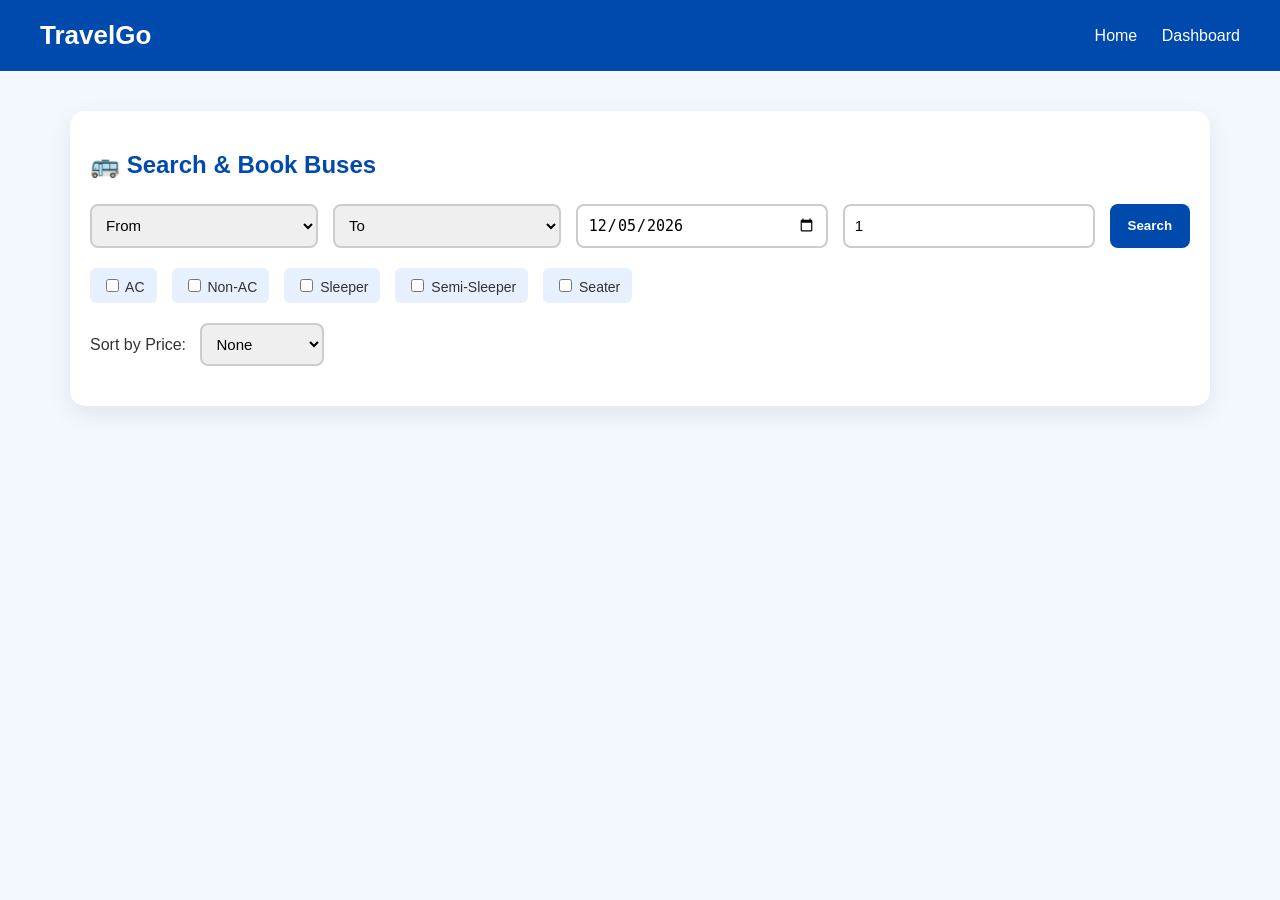
<file: templates/bus.html>
<!DOCTYPE html>
<html>
<head>
    <title>Search Buses - TravelGo</title>
    <style>
        /* Common CSS styles for header, container, form, buttons */
        body {
            margin: 0;
            padding: 0;
            font-family: 'Segoe UI', sans-serif;
            background: #f3f8ff;
            color: #333;
        }

        header {
            background-color: #004aad;
            color: white;
            padding: 20px 40px;
            display: flex;
            justify-content: space-between;
            align-items: center;
        }

        header h1 {
            font-size: 26px;
            margin: 0;
        }

        header nav a {
            color: white;
            text-decoration: none;
            margin-left: 20px;
            font-weight: 500;
            transition: color 0.3s;
        }

        header nav a:hover {
            color: #ffdd57;
        }

        .container {
            max-width: 1100px;
            margin: 40px auto;
            padding: 20px;
            background: white;
            border-radius: 15px;
            box-shadow: 0 8px 24px rgba(0,0,0,0.08);
        }

        h2 {
            color: #004aad;
            margin-bottom: 25px;
        }

        .form-row {
            display: flex;
            gap: 15px;
            flex-wrap: wrap;
            margin-bottom: 20px;
        }

        select, input[type="date"], input[type="number"] {
            flex: 1 1 160px;
            padding: 10px;
            border: 2px solid #ccc;
            border-radius: 8px;
            font-size: 15px;
        }

        .search-btn {
            background-color: #004aad;
            color: white;
            padding: 10px 18px;
            border: none;
            border-radius: 8px;
            cursor: pointer;
            font-weight: bold;
            transition: background 0.3s;
        }

        .search-btn:hover {
            background-color: #00307c;
        }

        .filters {
            display: flex;
            gap: 15px;
            margin-bottom: 20px;
            flex-wrap: wrap;
        }

        .filters label {
            background: #e6f0ff;
            padding: 8px 12px;
            border-radius: 6px;
            font-size: 14px;
            cursor: pointer;
        }

        .sort-row {
            margin-bottom: 20px;
        }

        .sort-row label {
            margin-right: 10px;
            font-weight: 500;
        }

        .bus-list {
            display: flex;
            flex-direction: column;
            gap: 15px;
        }

        .bus-card {
            display: flex;
            justify-content: space-between;
            align-items: center;
            background: #f9fbff;
            border: 1px solid #dbe7ff;
            padding: 15px 20px;
            border-radius: 10px;
            box-shadow: 0 3px 10px rgba(0,0,0,0.05);
        }

        .bus-card strong {
            color: #004aad;
            font-size: 17px;
        }

        .book-btn {
            background: #00a36c;
            color: white;
            padding: 8px 14px;
            font-weight: 500;
            border: none;
            border-radius: 8px;
            cursor: pointer;
            transition: background 0.3s;
        }

        .book-btn:hover {
            background: #008955;
        }

        @media (max-width: 768px) {
            .form-row {
                flex-direction: column;
            }

            .bus-card {
                flex-direction: column;
                align-items: flex-start;
            }

            .book-btn {
                margin-top: 10px;
            }
        }
    </style>
</head>
<body>
<header>
    <h1>TravelGo</h1>
    <nav>
        <a href="/">Home</a>
        <a href="/dashboard">Dashboard</a>
    </nav>
</header>

<div class="container">
    <h2>🚌 Search & Book Buses</h2>

    <div class="form-row">
        <select id="source">
            <option value="">From</option>
            <option value="Hyderabad">Hyderabad</option>
            <option value="Vijayawada">Vijayawada</option>
            <option value="Guntur">Guntur</option>
            <option value="Bengaluru">Bengaluru</option>
            <option value="Chennai">Chennai</option>
        </select>

        <select id="destination">
            <option value="">To</option>
            <option value="Hyderabad">Hyderabad</option>
            <option value="Vijayawada">Vijayawada</option>
            <option value="Guntur">Guntur</option>
            <option value="Bengaluru">Bengaluru</option>
            <option value="Chennai">Chennai</option>
        </select>

        <input type="date" id="date" />
        <input type="number" id="numPersons" min="1" value="1" placeholder="No. of Persons" />
        <button id="search-btn" class="search-btn">Search</button>
    </div>

    <div class="filters">
        <label><input type="checkbox" id="AC" /> AC</label>
        <label><input type="checkbox" id="Non-AC" /> Non-AC</label>
        <label><input type="checkbox" id="Sleeper" /> Sleeper</label>
        <label><input type="checkbox" id="Semi-Sleeper" /> Semi-Sleeper</label>
        <label><input type="checkbox" id="Seater" /> Seater</label>
    </div>

    <div class="sort-row">
        <label for="sort">Sort by Price:</label>
        <select id="sort" onchange="filterBuses()">
            <option value="">None</option>
            <option value="low">Low to High</option>
            <option value="high">High to Low</option>
        </select>
    </div>

    <div id="bus-list" class="bus-list"></div>
</div>

<script>
    // --- IMPORTANT: This is the const buses array for client-side search ---
    const buses = [
        { name: "Orange Travels", source: "Hyderabad", destination: "Vijayawada", time: "08:00 AM", type: "AC Sleeper", price: 800, _id: "bus_001" },
        { name: "Kaveri Travels", source: "Hyderabad", destination: "Guntur", time: "09:30 AM", type: "Non-AC Semi-Sleeper", price: 550, _id: "bus_002" },
        { name: "VRL Travels", source: "Vijayawada", destination: "Hyderabad", time: "07:00 PM", type: "AC Seater", price: 650, _id: "bus_003" },
        { name: "SRS Travels", source: "Bengaluru", destination: "Chennai", time: "10:00 AM", type: "Non-AC Sleeper", price: 700, _id: "bus_004" },
        { name: "Morning Star", source: "Chennai", destination: "Bengaluru", time: "06:00 PM", type: "AC Semi-Sleeper", price: 900, _id: "bus_005" },
        { name: "Garuda Express", source: "Hyderabad", destination: "Vijayawada", time: "11:00 AM", type: "Non-AC Seater", price: 400, _id: "bus_006" },
        { name: "Jabbar Travels", source: "Guntur", destination: "Hyderabad", time: "05:00 AM", type: "AC Seater", price: 600, _id: "bus_007" },
        { name: "Greenline Travels", source: "Hyderabad", destination: "Vijayawada", time: "09:00 PM", type: "AC Sleeper", price: 850, _id: "bus_008"},
        { name: "Kesineni Travels", source: "Vijayawada", destination: "Hyderabad", time: "06:00 AM", type: "Non-AC Seater", price: 500, _id: "bus_009"},
    ];

    function filterBuses() {
        const source = document.getElementById("source").value;
        const destination = document.getElementById("destination").value;
        const date = document.getElementById("date").value; // Date is used for validation/display, not filtering client-side
        const numPersons = parseInt(document.getElementById("numPersons").value);
        const sort = document.getElementById("sort").value;
        const list = document.getElementById("bus-list");
        list.innerHTML = ""; // Clear previous results

        if (!source || !destination || !date || numPersons < 1) {
            list.innerHTML = "<p>Please select **Source**, **Destination**, **Date**, and **Number of Persons** to search.</p>";
            return;
        }

        if (source === destination) {
            alert("Source and destination cannot be the same.");
            return;
        }

        const filters = {
            AC: document.getElementById("AC").checked,
            "Non-AC": document.getElementById("Non-AC").checked,
            Sleeper: document.getElementById("Sleeper").checked,
            "Semi-Sleeper": document.getElementById("Semi-Sleeper").checked,
            Seater: document.getElementById("Seater").checked,
        };

        // Filter the client-side 'buses' array
        let filtered = buses.filter(b => {
            const matchesRoute = b.source === source && b.destination === destination;
            
            // Check if no filters are selected, or if the bus type matches any selected filter
            const noFiltersSelected = Object.values(filters).every(v => !v);
            const matchesTypeFilter = (filters.AC && b.type.includes("AC")) ||
                                      (filters["Non-AC"] && b.type.includes("Non-AC")) ||
                                      (filters.Sleeper && b.type.includes("Sleeper")) ||
                                      (filters["Semi-Sleeper"] && b.type.includes("Semi-Sleeper")) ||
                                      (filters.Seater && b.type.includes("Seater"));

            return matchesRoute && (noFiltersSelected || matchesTypeFilter);
        });

        if (sort === "low") {
            filtered.sort((a, b) => a.price - b.price);
        } else if (sort === "high") {
            filtered.sort((a, b) => b.price - a.price);
        }

        if (filtered.length === 0) {
            list.innerHTML = "<p>No buses found for this route and filters.</p>";
            return;
        }

        filtered.forEach(bus => {
            const card = document.createElement("div");
            card.className = "bus-card";
            card.innerHTML = `
                <div>
                    <strong>${bus.name}</strong><br>
                    ${bus.type} • ${bus.time} • ₹${bus.price}/person
                </div>
                <br>
                <button class="book-btn" onclick="confirmBusBooking(
                    '${bus.name}', 
                    '${bus.source}', 
                    '${bus.destination}', 
                    '${bus.time}', 
                    '${bus.type}', 
                    ${bus.price}, 
                    '${date}', 
                    ${numPersons},
                    '${bus._id}' // Pass the client-side _id for the server to recognize
                )">
                    Book
                </button>
            `;
            list.appendChild(card);
        });
    }

    // Function to handle bus booking confirmation (redirects to server-side confirmation page)
    function confirmBusBooking(name, source, destination, time, type, price, date, persons, busId) {
        // Construct the URL with all necessary parameters for the confirmation page
        const url = `/confirm_bus_details?name=${encodeURIComponent(name)}&source=${encodeURIComponent(source)}&destination=${encodeURIComponent(destination)}&time=${encodeURIComponent(time)}&type=${encodeURIComponent(type)}&price=${price}&date=${encodeURIComponent(date)}&persons=${persons}&busId=${encodeURIComponent(busId)}`;
        window.location.href = url;
    }

    // Event listeners for search and filter changes
    document.getElementById("search-btn").addEventListener("click", filterBuses);
    document.getElementById("AC").addEventListener("change", filterBuses);
    document.getElementById("Non-AC").addEventListener("change", filterBuses);
    document.getElementById("Sleeper").addEventListener("change", filterBuses);
    document.getElementById("Semi-Sleeper").addEventListener("change", filterBuses);
    document.getElementById("Seater").addEventListener("change", filterBuses);

    // Set today's date as default
    document.addEventListener('DOMContentLoaded', () => {
        const today = new Date().toISOString().split('T')[0];
        document.getElementById('date').value = today;
        // Optionally, call filterBuses on page load to show initial results
        // filterBuses(); 
    });
</script>
</body>
</html>
</file>
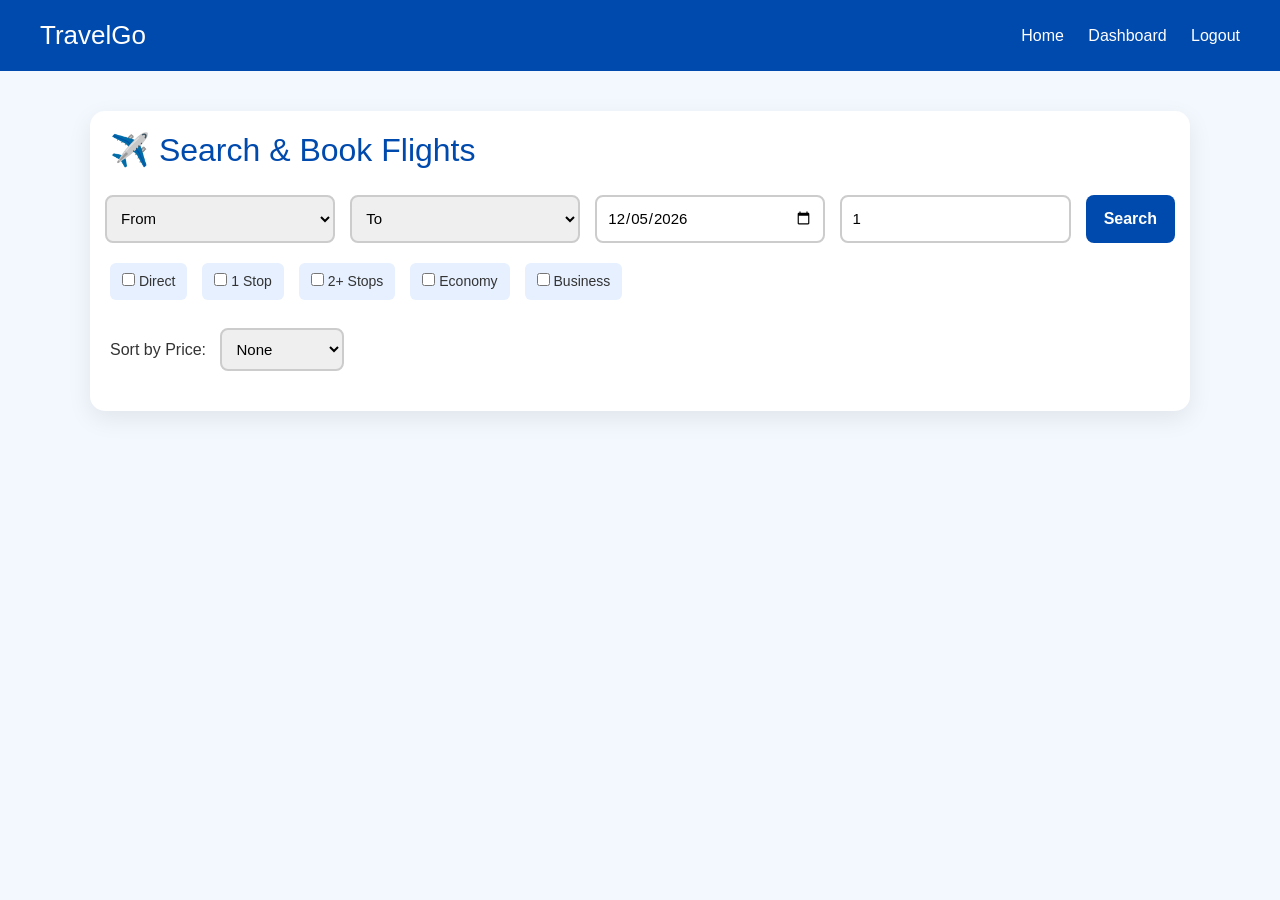
<file: templates/flight.html>
<!DOCTYPE html>
<html>
<head>
    <title>Search Flights - TravelGo</title>
    <link rel="stylesheet" href="https://stackpath.bootstrapcdn.com/bootstrap/4.5.2/css/bootstrap.min.css">
    <link rel="stylesheet" href="https://cdnjs.cloudflare.com/ajax/libs/font-awesome/5.15.3/css/all.min.css">
    <style>
        /* Common CSS styles for header, container, form, buttons */
        body {
            margin: 0;
            padding: 0;
            font-family: 'Segoe UI', sans-serif;
            background: #f3f8ff;
            color: #333;
        }

        header {
            background-color: #004aad;
            color: white;
            padding: 20px 40px;
            display: flex;
            justify-content: space-between;
            align-items: center;
        }

        header h1 {
            font-size: 26px;
            margin: 0;
        }

        header nav a {
            color: white;
            text-decoration: none;
            margin-left: 20px;
            font-weight: 500;
            transition: color 0.3s;
        }

        header nav a:hover {
            color: #ffdd57;
        }

        .container {
            max-width: 1100px;
            margin: 40px auto;
            padding: 20px;
            background: white;
            border-radius: 15px;
            box-shadow: 0 8px 24px rgba(0,0,0,0.08);
        }

        h2 {
            color: #004aad;
            margin-bottom: 25px;
        }

        .form-row {
            display: flex;
            gap: 15px;
            flex-wrap: wrap;
            margin-bottom: 20px;
        }

        select, input[type="date"], input[type="number"] {
            flex: 1 1 160px;
            padding: 10px;
            border: 2px solid #ccc;
            border-radius: 8px;
            font-size: 15px;
        }

        .search-btn {
            background-color: #004aad;
            color: white;
            padding: 10px 18px;
            border: none;
            border-radius: 8px;
            cursor: pointer;
            font-weight: bold;
            transition: background 0.3s;
        }

        .search-btn:hover {
            background-color: #00307c;
        }

        .filters {
            display: flex;
            gap: 15px;
            margin-bottom: 20px;
            flex-wrap: wrap;
        }

        .filters label {
            background: #e6f0ff;
            padding: 8px 12px;
            border-radius: 6px;
            font-size: 14px;
            cursor: pointer;
        }

        .sort-row {
            margin-bottom: 20px;
        }

        .sort-row label {
            margin-right: 10px;
            font-weight: 500;
        }

        .flight-list {
            display: flex;
            flex-direction: column;
            gap: 15px;
        }

        .flight-card {
            display: flex;
            justify-content: space-between;
            align-items: center;
            background: #f9fbff;
            border: 1px solid #dbe7ff;
            padding: 15px 20px;
            border-radius: 10px;
            box-shadow: 0 3px 10px rgba(0,0,0,0.05);
            flex-wrap: wrap; /* Added for responsiveness */
        }

        .flight-card div {
            flex-grow: 1;
            min-width: 150px; /* Added for better layout on smaller screens */
        }

        .flight-card strong {
            color: #004aad;
            font-size: 17px;
        }

        .book-btn {
            background: #00a36c;
            color: white;
            padding: 8px 14px;
            font-weight: 500;
            border: none;
            border-radius: 8px;
            cursor: pointer;
            transition: background 0.3s;
        }

        .book-btn:hover {
            background: #008955;
        }
        
        /* Message box styles for consistency */
        .message-box {
            padding: 10px;
            margin-bottom: 15px;
            border-radius: 8px;
            font-weight: bold;
            display: none; /* Hidden by default */
        }
        .message-box.error {
            background-color: #f8d7da;
            color: #721c24;
            border: 1px solid #f5c6cb;
        }
        .message-box.warning {
            background-color: #fff3cd;
            color: #856404;
            border: 1px solid #ffeeba;
        }
        .message-box.success {
            background-color: #d4edda;
            color: #155724;
            border: 1px solid #c3e6cb;
        }

        @media (max-width: 768px) {
            .form-row {
                flex-direction: column;
            }

            .flight-card {
                flex-direction: column;
                align-items: flex-start;
            }

            .book-btn {
                margin-top: 10px;
            }
        }
    </style>
</head>
<body>
<header>
    <h1>TravelGo</h1>
    <nav>
        <a href="/">Home</a>
        <a href="/dashboard">Dashboard</a>
        <a href="/logout">Logout</a>
    </nav>
</header>

<div class="container">
    <h2>✈️ Search & Book Flights</h2>
    <div id="messageBox" class="message-box" role="alert"></div>

    <div class="form-row">
        <select id="source">
            <option value="">From</option>
            <option value="Hyderabad">Hyderabad (HYD)</option>
            <option value="Bengaluru">Bengaluru (BLR)</option>
            <option value="Chennai">Chennai (MAA)</option>
            <option value="Mumbai">Mumbai (BOM)</option>
            <option value="Delhi">Delhi (DEL)</option>
        </select>

        <select id="destination">
            <option value="">To</option>
            <option value="Hyderabad">Hyderabad (HYD)</option>
            <option value="Bengaluru">Bengaluru (BLR)</option>
            <option value="Chennai">Chennai (MAA)</option>
            <option value="Mumbai">Mumbai (BOM)</option>
            <option value="Delhi">Delhi (DEL)</option>
        </select>

        <input type="date" id="date" />
        <input type="number" id="numPersons" min="1" value="1" placeholder="No. of Persons" />
        <button id="search-btn" class="search-btn">Search</button>
    </div>

    <div class="filters">
        <label><input type="checkbox" id="direct" /> Direct</label>
        <label><input type="checkbox" id="oneStop" /> 1 Stop</label>
        <label><input type="checkbox" id="twoStops" /> 2+ Stops</label>
        <label><input type="checkbox" id="economy" /> Economy</label>
        <label><input type="checkbox" id="business" /> Business</label>
    </div>

    <div class="sort-row">
        <label for="sort">Sort by Price:</label>
        <select id="sort">
            <option value="">None</option>
            <option value="low">Low to High</option>
            <option value="high">High to Low</option>
        </select>
    </div>

    <div id="flight-list" class="flight-list"></div>
</div>

<script>
    // Custom message box function
    function showMessage(message, type = 'error', targetId = 'messageBox') {
        const messageBox = document.getElementById(targetId);
        messageBox.textContent = message;
        messageBox.className = `message-box ${type}`;
        messageBox.style.display = 'block';
        setTimeout(() => {
            messageBox.style.display = 'none';
        }, 3000);
    }

    // Hardcoded flights data (as requested)
    const flights = [
        { flight_id: "FLT001", airline: "IndiGo", flight_number: "6E 234", source: "Hyderabad", destination: "Mumbai", departure_time: "08:00 AM", arrival_time: "09:30 AM", duration: "1h 30m", type: "Direct Economy", price_economy: 3500, price_business: null },
        { flight_id: "FLT002", airline: "Vistara", flight_number: "UK 876", source: "Hyderabad", destination: "Mumbai", departure_time: "10:00 AM", arrival_time: "11:45 AM", duration: "1h 45m", type: "Direct Business", price_economy: null, price_business: 7800 },
        { flight_id: "FLT003", airline: "Air India", flight_number: "AI 543", source: "Bengaluru", destination: "Delhi", departure_time: "12:00 PM", arrival_time: "02:50 PM", duration: "2h 50m", type: "1-Stop Economy", price_economy: 4500, price_business: null },
        { flight_id: "FLT004", airline: "SpiceJet", flight_number: "SG 123", source: "Chennai", destination: "Hyderabad", departure_time: "06:00 AM", arrival_time: "07:20 AM", duration: "1h 20m", type: "Direct Economy", price_economy: 2800, price_business: null },
        { flight_id: "FLT005", airline: "Akasa Air", flight_number: "QP 456", source: "Mumbai", destination: "Bengaluru", departure_time: "09:00 PM", arrival_time: "10:30 PM", duration: "1h 30m", type: "Direct Economy", price_economy: 3200, price_business: null },
        { flight_id: "FLT006", airline: "GoFirst", flight_number: "G8 789", source: "Delhi", destination: "Hyderabad", departure_time: "07:00 AM", arrival_time: "09:00 AM", duration: "2h 00m", type: "2-Stops Business", price_economy: null, price_business: 3900 },
        { flight_id: "FLT007", airline: "IndiGo", flight_number: "6E 500", source: "Hyderabad", destination: "Bengaluru", departure_time: "10:00", arrival_time: "11:30", duration: "1h 30m", type: "Direct Economy", price_economy: 2600, price_business: 4600 },
        { flight_id: "FLT008", airline: "IndiGo", flight_number: "6E 2345", source: "Hyderabad", destination: "Bengaluru", departure_time: "14:30", arrival_time: "16:00", duration: "1h 30m", type: "Direct Economy", price_economy: 2500, price_business: 4500 },
        { flight_id: "FLT009", airline: "Vistara", flight_number: "UK 876", source: "Bengaluru", destination: "Mumbai", departure_time: "09:00", arrival_time: "10:45", duration: "1h 45m", type: "Direct Business", price_economy: 3200, price_business: 5800 },
        { flight_id: "FLT010", airline: "Air India", flight_number: "AI 501", source: "Delhi", destination: "Hyderabad", departure_time: "18:00", arrival_time: "20:15", duration: "2h 15m", type: "Direct Economy", price_economy: 4000, price_business: 7000 },
        { flight_id: "FLT011", airline: "SpiceJet", flight_number: "SG 123", source: "Hyderabad", destination: "Chennai", departure_time: "07:00", arrival_time: "08:10", duration: "1h 10m", type: "Direct Economy", price_economy: 2800, price_business: 5000 },
        { flight_id: "FLT012", airline: "IndiGo", flight_number: "6E 789", source: "Chennai", destination: "Hyderabad", departure_time: "10:00", arrival_time: "11:10", duration: "1h 10m", type: "Direct Economy", price_economy: 2700, price_business: 4800 },
    ];


    function filterFlights() {
        const source = document.getElementById("source").value;
        const destination = document.getElementById("destination").value;
        const date = document.getElementById("date").value; // This date will be part of booking data
        const numPersons = parseInt(document.getElementById("numPersons").value);
        const sort = document.getElementById("sort").value;
        const list = document.getElementById("flight-list");
        list.innerHTML = ""; // Clear previous results

        if (!source || !destination || !date || numPersons < 1) {
            showMessage('Please select **Source**, **Destination**, **Date**, and **Number of Persons** to search.', 'warning');
            return;
        }

        if (source === destination) {
            showMessage("Source and destination cannot be the same.", 'warning');
            return;
        }

        const filters = {
            direct: document.getElementById("direct").checked,
            oneStop: document.getElementById("oneStop").checked,
            twoStops: document.getElementById("twoStops").checked,
            economy: document.getElementById("economy").checked,
            business: document.getElementById("business").checked,
        };

        let filtered = flights.filter(f => {
            // Check route match first
            if (f.source !== source || f.destination !== destination) return false;

            const flightTypeLower = f.type.toLowerCase();

            // Check stop type filter
            const noStopFiltersSelected = !filters.direct && !filters.oneStop && !filters.twoStops;
            let stopMatch = noStopFiltersSelected;
            if (filters.direct && flightTypeLower.includes("direct")) stopMatch = true;
            if (filters.oneStop && flightTypeLower.includes("1-stop")) stopMatch = true;
            if (filters.twoStops && flightTypeLower.includes("2-stops")) stopMatch = true;
            if (!stopMatch && !noStopFiltersSelected) return false; // If stop filter is active and no match

            // Check class filter
            const noClassFiltersSelected = !filters.economy && !filters.business;
            let classMatch = noClassFiltersSelected;
            if (filters.economy && flightTypeLower.includes("economy")) classMatch = true;
            if (filters.business && flightTypeLower.includes("business")) classMatch = true;
            if (!classMatch && !noClassFiltersSelected) return false; // If class filter is active and no match

            return true; // If all checks pass
        });

        // Apply sorting
        if (sort === "low") {
            filtered.sort((a, b) => {
                const priceA = a.price_economy || a.price_business; // Use first available price
                const priceB = b.price_economy || b.price_business;
                return priceA - priceB;
            });
        } else if (sort === "high") {
            filtered.sort((a, b) => {
                const priceA = a.price_economy || a.price_business;
                const priceB = b.price_economy || b.price_business;
                return priceB - priceA;
            });
        }


        if (filtered.length === 0) {
            list.innerHTML = "<p>No flights found for this route and filters.</p>";
            return;
        }

        filtered.forEach(flight => {
            const card = document.createElement("div");
            card.className = "flight-card";
            
            // Determine which price/class to display
            let displayPrice = 0;
            let displayClass = "";
            if (filters.business && flight.price_business !== null) {
                displayPrice = flight.price_business;
                displayClass = "Business";
            } else if (flight.price_economy !== null) { // Default to economy if no business or business not filtered
                displayPrice = flight.price_economy;
                displayClass = "Economy";
            } else if (flight.price_business !== null) { // Fallback if only business available
                displayPrice = flight.price_business;
                displayClass = "Business";
            }


            card.innerHTML = `
                <div>
                    <strong>${flight.airline} (${flight.flight_number})</strong><br>
                    ${flight.type} • ${flight.departure_time} - ${flight.arrivalTime} • ${flight.duration}
                    <br>
                    Price: ₹${displayPrice} (${displayClass})
                </div>
                <button class="book-btn" 
                    data-flight-id="${flight.flight_id}"
                    data-airline="${flight.airline}"
                    data-flight-number="${flight.flight_number}"
                    data-source="${flight.source}"
                    data-destination="${flight.destination}"
                    data-departure-time="${flight.departure_time}"
                    data-arrival-time="${flight.arrivalTime}"
                    data-duration="${flight.duration}"
                    data-type="${flight.type}"
                    data-price-economy="${flight.price_economy}"
                    data-price-business="${flight.price_business}"
                    data-travel-date="${date}"
                    data-num-persons="${numPersons}"
                    data-display-price="${displayPrice}"
                    data-display-class="${displayClass}"
                    onclick="bookFlight(this)">
                    Book Now
                </button>
            `;
            list.appendChild(card);
        });
    }

    async function bookFlight(buttonElement) {
        const data = buttonElement.dataset;
        const flightId = data.flightId;
        const airline = data.airline;
        const flightNumber = data.flightNumber;
        const source = data.source;
        const destination = data.destination;
        const departureTime = data.departureTime;
        const arrivalTime = data.arrivalTime;
        const duration = data.duration;
        const type = data.type;
        const priceEconomy = data.priceEconomy;
        const priceBusiness = data.priceBusiness;
        const travelDate = data.travelDate;
        const numPersons = parseInt(data.numPersons);
        const displayPrice = parseFloat(data.displayPrice); // The price currently shown
        const displayClass = data.displayClass; // The class currently shown

        if (!confirm(`Confirm booking for ${airline} (${flightNumber}) from ${source} to ${destination} on ${travelDate} for ${numPersons} person(s) at ₹${displayPrice * numPersons} (Total)?`)) {
            return;
        }

        const bookingData = {
            flight_id: flightId, // Using the simple string ID for now
            airline: airline,
            flight_number: flightNumber,
            source: source,
            destination: destination,
            departure_time: departureTime,
            arrival_time: arrivalTime,
            duration: duration,
            type: type,
            price_per_person: displayPrice, // Use the price chosen by filters
            total_price: displayPrice * numPersons, // Calculated total
            travel_date: travelDate,
            num_persons: numPersons,
            booking_type: 'flight' // Explicitly set booking type
        };

        try {
            const response = await fetch('/book_flight_direct', { // New endpoint for direct booking
                method: 'POST',
                headers: { 'Content-Type': 'application/json' },
                body: JSON.stringify(bookingData)
            });
            const result = await response.json();
            showMessage(result.message, result.success ? 'success' : 'error');
            if (result.success) {
                setTimeout(() => { window.location.href = result.redirect || '/dashboard'; }, 1500);
            }
        } catch (err) {
            console.error('Error during direct flight booking:', err);
            showMessage('Error during booking. Please try again.', 'error');
        }
    }

    document.getElementById("search-btn").addEventListener("click", filterFlights);
    document.getElementById("sort").addEventListener("change", filterFlights);
    // Add event listeners for all filter checkboxes
    ['direct', 'oneStop', 'twoStops', 'economy', 'business'].forEach(id =>
        document.getElementById(id).addEventListener("change", filterFlights)
    );


    document.addEventListener('DOMContentLoaded', () => {
        const today = new Date().toISOString().split('T')[0];
        document.getElementById('date').value = today;
        // Optionally, call filterFlights on page load to show initial results
        // filterFlights(); 
    });
</script>
</body>
</html>
</file>
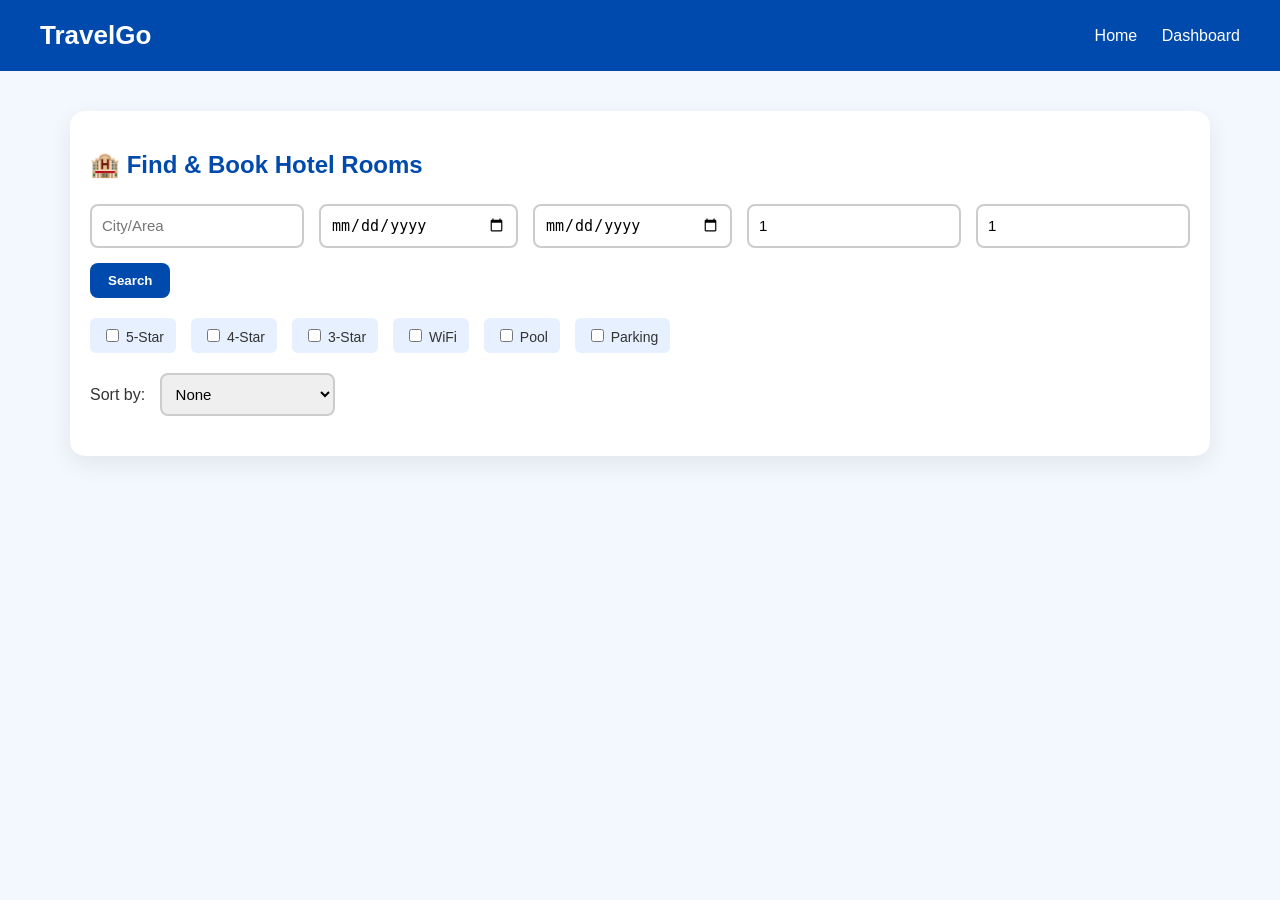
<file: templates/hotel.html>
<!DOCTYPE html>
<html>
<head>
    <title>Hotel Booking - TravelGo</title>
    <style>
        body {
            margin: 0;
            padding: 0;
            font-family: 'Segoe UI', sans-serif;
            background: #f3f8ff;
            color: #333;
        }

        header {
            background-color: #004aad;
            color: white;
            padding: 20px 40px;
            display: flex;
            justify-content: space-between;
            align-items: center;
        }

        header h1 {
            font-size: 26px;
            margin: 0;
        }

        header nav a {
            color: white;
            text-decoration: none;
            margin-left: 20px;
            font-weight: 500;
            transition: color 0.3s;
        }

        header nav a:hover {
            color: #ffdd57;
        }

        .container {
            max-width: 1100px;
            margin: 40px auto;
            padding: 20px;
            background: white;
            border-radius: 15px;
            box-shadow: 0 8px 24px rgba(0,0,0,0.08);
        }

        h2 {
            color: #004aad;
            margin-bottom: 25px;
        }

        .form-row {
            display: flex;
            gap: 15px;
            flex-wrap: wrap;
            margin-bottom: 20px;
        }

        select, input[type="date"], input[type="number"], input[type="text"] {
            flex: 1 1 160px;
            padding: 10px;
            border: 2px solid #ccc;
            border-radius: 8px;
            font-size: 15px;
        }

        .search-btn {
            background-color: #004aad;
            color: white;
            padding: 10px 18px;
            border: none;
            border-radius: 8px;
            cursor: pointer;
            font-weight: bold;
            transition: background 0.3s;
        }

        .search-btn:hover {
            background-color: #00307c;
        }

        .filters {
            display: flex;
            gap: 15px;
            margin-bottom: 20px;
            flex-wrap: wrap;
        }

        .filters label {
            background: #e6f0ff;
            padding: 8px 12px;
            border-radius: 6px;
            font-size: 14px;
            cursor: pointer;
        }

        .sort-row {
            margin-bottom: 20px;
        }

        .sort-row label {
            margin-right: 10px;
            font-weight: 500;
        }

        .hotel-list {
            display: flex;
            flex-direction: column;
            gap: 15px;
        }

        .hotel-card {
            display: flex;
            justify-content: space-between;
            align-items: center;
            background: #f9fbff;
            border: 1px solid #dbe7ff;
            padding: 15px 20px;
            border-radius: 10px;
            box-shadow: 0 3px 10px rgba(0,0,0,0.05);
        }

        .hotel-card strong {
            color: #004aad;
            font-size: 17px;
        }

        .book-btn {
            background: #00a36c;
            color: white;
            padding: 8px 14px;
            font-weight: 500;
            border: none;
            border-radius: 8px;
            cursor: pointer;
            transition: background 0.3s;
        }

        .book-btn:hover {
            background: #008955;
        }

        @media (max-width: 768px) {
            .form-row {
                flex-direction: column;
            }

            .hotel-card {
                flex-direction: column;
                align-items: flex-start;
            }

            .book-btn {
                margin-top: 10px;
            }
        }
    </style>
</head>
<body>
<header>
    <h1>TravelGo</h1>
    <nav>
        <a href="/">Home</a>
        <a href="/dashboard">Dashboard</a>
    </nav>
</header>

<div class="container">
    <h2>🏨 Find & Book Hotel Rooms</h2>

    <div class="form-row">
        <input type="text" id="location" placeholder="City/Area" />
        <input type="date" id="checkinDate" />
        <input type="date" id="checkoutDate" />
        <input type="number" id="numRooms" min="1" value="1" placeholder="No. of Rooms" />
        <input type="number" id="numGuests" min="1" value="1" placeholder="No. of Guests" />
        <button id="search-btn" class="search-btn">Search</button>
    </div>

    <div class="filters">
        <label><input type="checkbox" id="fiveStar" /> 5-Star</label>
        <label><input type="checkbox" id="fourStar" /> 4-Star</label>
        <label><input type="checkbox" id="threeStar" /> 3-Star</label>
        <label><input type="checkbox" id="WiFi" /> WiFi</label>
        <label><input type="checkbox" id="Pool" /> Pool</label>
        <label><input type="checkbox" id="Parking" /> Parking</label>
    </div>

    <div class="sort-row">
        <label for="sort">Sort by:</label>
        <select id="sort" onchange="filterHotels()">
            <option value="">None</option>
            <option value="price-low">Price: Low to High</option>
            <option value="price-high">Price: High to Low</option>
            <option value="rating-high">Rating: High to Low</option>
        </select>
    </div>

    <div id="hotel-list" class="hotel-list"></div>
</div>

<script>
    const hotels = [
        { name: "Taj Falaknuma Palace", location: "Hyderabad", pricePerNight: 25000, rating: 5, amenities: ["WiFi", "Pool", "Parking", "Restaurant"] },
        { name: "Novotel Hyderabad Convention Centre", location: "Hyderabad", pricePerNight: 7000, rating: 4, amenities: ["WiFi", "Pool", "Parking", "Gym"] },
        { name: "The Park Hyderabad", location: "Hyderabad", pricePerNight: 5500, rating: 3, amenities: ["WiFi", "Restaurant"] },
        { name: "ITC Grand Central", location: "Mumbai", pricePerNight: 12000, rating: 5, amenities: ["WiFi", "Pool", "Parking", "Spa"] },
        { name: "The Leela Palace", location: "Delhi", pricePerNight: 15000, rating: 5, amenities: ["WiFi", "Pool", "Parking", "Restaurant", "Spa"] },
        { name: "Ginger Hotel", location: "Mumbai", pricePerNight: 3000, rating: 3, amenities: ["WiFi", "Restaurant"] },
    ];

    function filterHotels() {
        const location = document.getElementById("location").value;
        const checkinDate = document.getElementById("checkinDate").value;
        const checkoutDate = document.getElementById("checkoutDate").value;
        const numRooms = parseInt(document.getElementById("numRooms").value);
        const numGuests = parseInt(document.getElementById("numGuests").value);
        const sort = document.getElementById("sort").value;
        const list = document.getElementById("hotel-list");
        list.innerHTML = "";

        if (!location || !checkinDate || !checkoutDate || numRooms < 1 || numGuests < 1) {
            alert("Please fill all fields correctly.");
            return;
        }

        const filters = {
            fiveStar: document.getElementById("fiveStar").checked,
            fourStar: document.getElementById("fourStar").checked,
            threeStar: document.getElementById("threeStar").checked,
            WiFi: document.getElementById("WiFi").checked,
            Pool: document.getElementById("Pool").checked,
            Parking: document.getElementById("Parking").checked,
        };

        let filtered = hotels.filter(h =>
            h.location.toLowerCase().includes(location.toLowerCase()) &&
            (Object.values(filters).every(v => !v) ||
             (filters.fiveStar && h.rating === 5) ||
             (filters.fourStar && h.rating === 4) ||
             (filters.threeStar && h.rating === 3)) &&
            (!filters.WiFi || h.amenities.includes("WiFi")) &&
            (!filters.Pool || h.amenities.includes("Pool")) &&
            (!filters.Parking || h.amenities.includes("Parking"))
        );

        if (sort === "price-low") {
            filtered.sort((a, b) => a.pricePerNight - b.pricePerNight);
        } else if (sort === "price-high") {
            filtered.sort((a, b) => b.pricePerNight - a.pricePerNight);
        } else if (sort === "rating-high") {
            filtered.sort((a, b) => b.rating - a.rating);
        }

        if (filtered.length === 0) {
            list.innerHTML = "<p>No hotels found for this location and filters.</p>";
            return;
        }

        filtered.forEach(hotel => {
            const card = document.createElement("div");
            card.className = "hotel-card";
            card.innerHTML = `
                <div>
                    <strong>${hotel.name}</strong><br>
                    ${hotel.location} • ${hotel.rating}-Star • ₹${hotel.pricePerNight}/night
                    <p style="font-size: 14px; color: #555;">Amenities: ${hotel.amenities.join(', ')}</p>
                </div>
                <br>
                <button class="book-btn" onclick="goToBookingPage('hotel', '${encodeURIComponent(hotel.name)}', '${hotel.location}', '${checkinDate}', '${checkoutDate}', ${numRooms}, ${numGuests}, ${hotel.pricePerNight}, ${hotel.rating})">
                    Book
                </button>
            `;
            list.appendChild(card);
        });
    }

    function goToBookingPage(type, ...args) {
        let details = `Booking ${type}:\n`;
        if (type === 'train') {
            const [name, trainNo, source, destination, departureTime, arrivalTime, trainType, price, date, passengers] = args;
            details += `Name: ${decodeURIComponent(name)} (${trainNo})\nFrom: ${source}\nTo: ${destination}\nDate: ${date}\nDeparture: ${departureTime}\nArrival: ${arrivalTime}\nType: ${trainType}\nPrice: ₹${price}/person\nPassengers: ${passengers}`;
        } else if (type === 'flight') {
            const [airline, flightNo, source, destination, departureTime, arrivalTime, flightType, price, date, passengers] = args;
            details += `Airline: ${decodeURIComponent(airline)} (${flightNo})\nFrom: ${source}\nTo: ${destination}\nDate: ${date}\nDeparture: ${departureTime}\nArrival: ${arrivalTime}\nType: ${flightType}\nPrice: ₹${price}/person\nPassengers: ${passengers}`;
        } else if (type === 'hotel') {
            const [name, location, checkin, checkout, rooms, guests, pricePerNight, rating] = args;
            details += `Hotel: ${decodeURIComponent(name)}\nLocation: ${location}\nCheck-in: ${checkin}\nCheck-out: ${checkout}\nRooms: ${rooms}\nGuests: ${guests}\nPrice: ₹${pricePerNight}/night\nRating: ${rating} Star`;
        }
        alert(details + "\n(This would redirect to a detailed booking page)");
    }

    document.getElementById("search-btn").addEventListener("click", filterHotels);
</script>
</body>
</html>
</file>
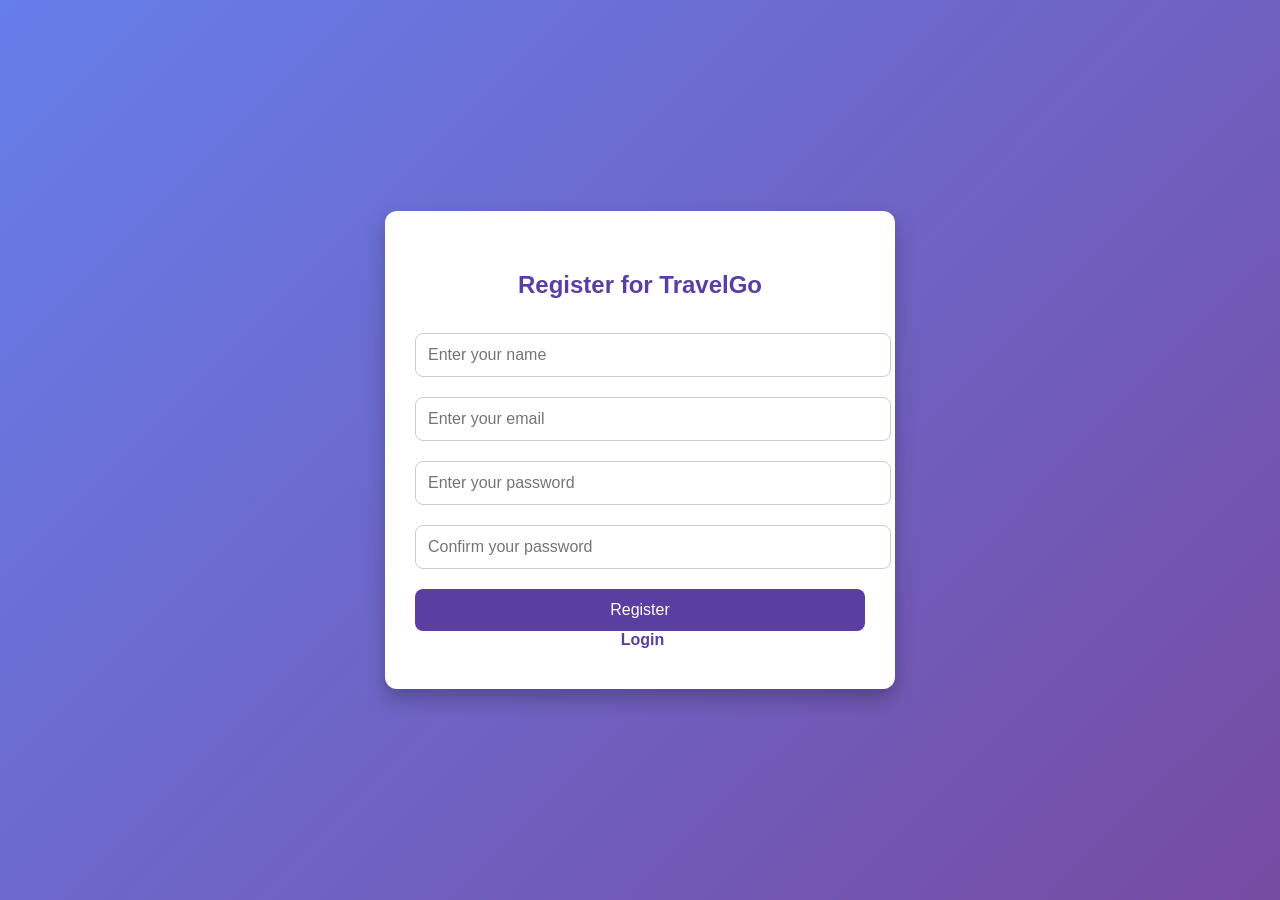
<file: templates/register.html>
<!DOCTYPE html>
<html lang="en">
<head>
  <meta charset="UTF-8" />
  <meta name="viewport" content="width=device-width, initial-scale=1.0"/>
  <title>TravelGo - Registration</title>
  <style>
    body {
      margin: 0;
      padding: 0;
      font-family: 'Segoe UI', Tahoma, Geneva, Verdana, sans-serif;
      background: linear-gradient(135deg, #667eea, #764ba2);
      height: 100vh;
      display: flex;
      justify-content: center;
      align-items: center;
    }

    .form-container {
      background-color: white;
      padding: 40px 30px;
      border-radius: 12px;
      box-shadow: 0 10px 20px rgba(0, 0, 0, 0.25);
      width: 100%;
      max-width: 450px;
      text-align: center;
    }

    .form-container h2 {
      margin-bottom: 24px;
      color: #5a3ea1;
    }

    input {
      width: 100%;
      padding: 12px;
      margin: 10px 0;
      border: 1px solid #ccc;
      border-radius: 8px;
      font-size: 16px;
    }

    button {
      width: 100%;
      padding: 12px;
      background-color: #5a3ea1;
      color: white;
      border: none;
      border-radius: 8px;
      font-size: 16px;
      cursor: pointer;
      margin-top: 10px;
      transition: background 0.3s ease;
    }

    button:hover {
      background-color: #422b8c;
    }

    p {
      margin-top: 16px;
      font-size: 14px;
    }

    a {
      color: #5a3ea1;
      font-weight: bold;
      text-decoration: none;
      margin-left: 5px;
    }

    a:hover {
      text-decoration: underline;
    }
  </style>
</head>
<body>
  <div class="form-container">
    <h2>Register for TravelGo</h2>
    <form method="POST" action="/register">
      <input type="text" name="name" placeholder="Enter your name" required>
      <input type="email" name="email" placeholder="Enter your email" required>
      <input type="password" name="password" placeholder="Enter your password" required>
      <input type="password" name="confirm_password" placeholder="Confirm your password" required>
      <button type="submit">Register</button>
    </form>
    <a href="{{ url_for('login') }}">Login</a>

  </div>
</body>
</html>
</file>
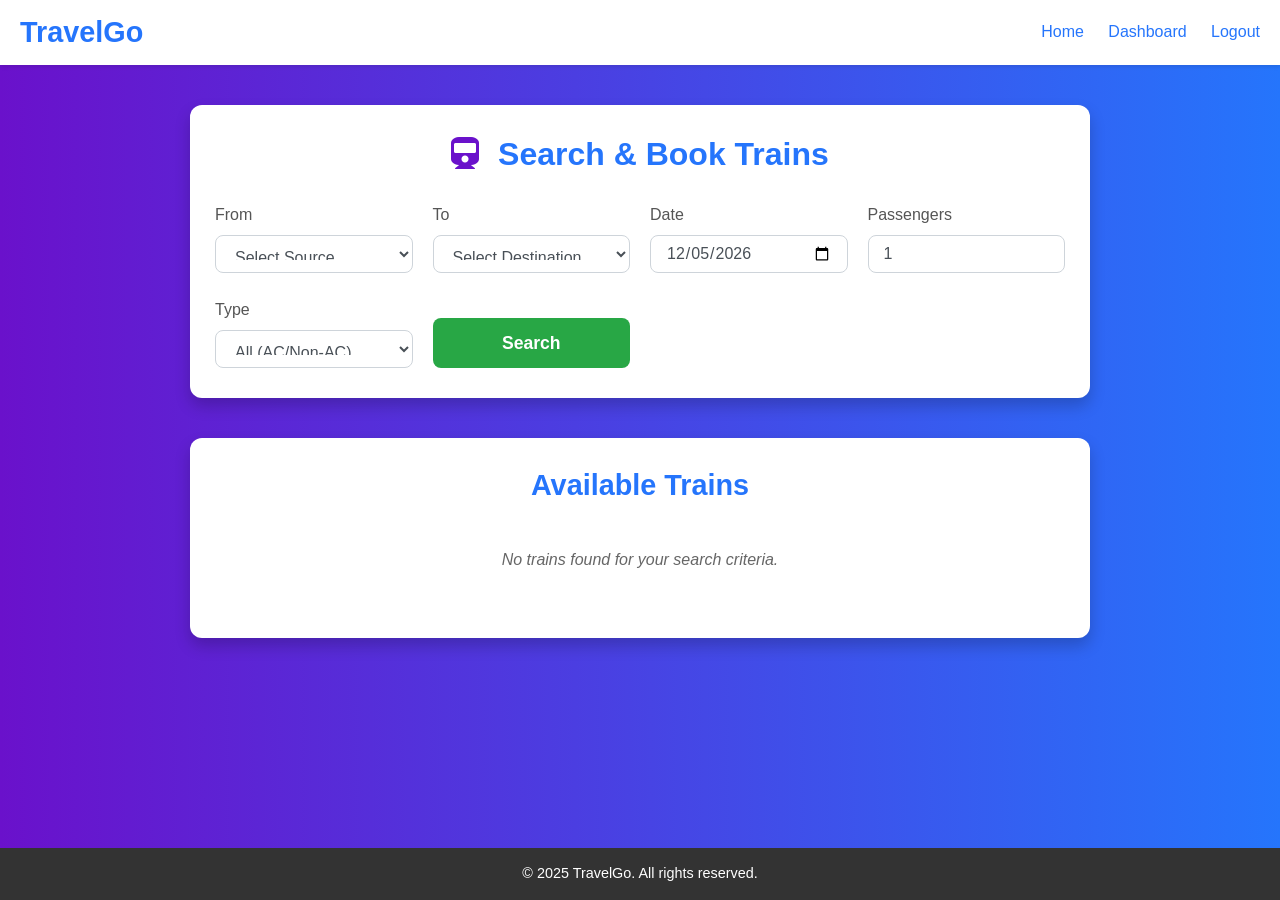
<file: templates/train.html>
<!DOCTYPE html>
<html>
<head>
    <title>Search Trains - TravelGo</title>
    <link rel="stylesheet" href="https://stackpath.bootstrapcdn.com/bootstrap/4.5.2/css/bootstrap.min.css">
    <link rel="stylesheet" href="https://cdnjs.cloudflare.com/ajax/libs/font-awesome/5.15.3/css/all.min.css">
    <style>
        body {
    /* Font and background */
    font-family: 'Segoe UI', Tahoma, Geneva, Verdana, sans-serif;
    background: linear-gradient(to right, #6a11cb 0%, #2575fc 100%); /* Blue to Purple gradient */
    color: #333;
    margin: 0;
    padding: 0;
    /* Flexbox for full page layout */
    display: flex;
    flex-direction: column;
    min-height: 100vh;
}

header {
    /* Header styling */
    background-color: #ffffff;
    padding: 15px 20px;
    box-shadow: 0 2px 4px rgba(0, 0, 0, 0.1);
    /* Flexbox for content alignment within header */
    display: flex;
    justify-content: space-between;
    align-items: center;
    flex-wrap: wrap; /* Allow wrapping on smaller screens */
}

header h1 {
    /* TravelGo title styling */
    color: #2575fc;
    margin: 0;
    font-size: 1.8em;
    font-weight: 700;
}

header nav a {
    /* Navigation links styling */
    color: #2575fc;
    text-decoration: none;
    margin-left: 20px;
    font-weight: 500;
    transition: color 0.3s ease;
}

header nav a:hover {
    /* Navigation link hover effect */
    color: #6a11cb;
}

.search-container {
    /* Main search form container */
    background-color: #ffffff;
    border-radius: 12px;
    box-shadow: 0 8px 16px rgba(0, 0, 0, 0.2);
    padding: 30px;
    margin: 40px auto 20px auto; /* Center block with auto margins */
    max-width: 90%;
    width: 900px;
    box-sizing: border-box;
    animation: fadeIn 0.8s ease-out; /* Fade-in animation */
}

.search-container h2 {
    /* Search section heading */
    color: #2575fc;
    text-align: center;
    margin-bottom: 30px;
    font-size: 2em;
    font-weight: 600;
}

.search-container h2 .fas {
    /* FontAwesome icon within heading */
    margin-right: 10px;
    color: #6a11cb;
}

.form-row {
    /* Grid layout for form fields */
    display: grid;
    grid-template-columns: repeat(auto-fit, minmax(180px, 1fr));
    gap: 20px; /* Space between grid items */
    align-items: flex-end; /* Aligns items to the bottom, useful for labels/inputs */
}

.form-group {
    /* Individual form group (label + input) */
    margin-bottom: 0; /* Override Bootstrap's default margin-bottom */
}

.form-group label {
    /* Label styling */
    display: block;
    margin-bottom: 8px;
    font-weight: 500;
    color: #555;
}

.form-control {
    /* Input and select common styling */
    width: 100%;
    padding: 12px 15px;
    border: 1px solid #ced4da;
    border-radius: 8px;
    font-size: 1em;
    box-sizing: border-box; /* Ensures padding doesn't add to the width */
    transition: border-color 0.3s ease, box-shadow 0.3s ease;
}

.form-control:focus {
    /* Input/select focus effect */
    border-color: #2575fc;
    box-shadow: 0 0 0 0.2rem rgba(37, 117, 252, 0.25);
    outline: none;
}

#searchTrainBtn {
    /* Search button styling */
    background-color: #28a745; /* Green for search */
    color: white;
    padding: 12px 25px;
    border: none;
    border-radius: 8px;
    cursor: pointer;
    font-size: 1.1em;
    font-weight: 600;
    transition: background-color 0.3s ease, transform 0.2s ease;
    width: 100%;
    margin-top: 25px; /* Adjust margin for button in grid */
}

#searchTrainBtn:hover {
    /* Search button hover effect */
    background-color: #218838;
    transform: translateY(-2px);
}

.results-container {
    /* Train search results container */
    background-color: #ffffff;
    border-radius: 12px;
    box-shadow: 0 8px 16px rgba(0, 0, 0, 0.2);
    padding: 30px;
    margin: 20px auto 40px auto; /* Center block with auto margins */
    max-width: 90%;
    width: 900px;
    box-sizing: border-box;
    animation: fadeIn 0.8s ease-out; /* Fade-in animation */
}

.results-container h3 {
    /* Results section heading */
    color: #2575fc;
    text-align: center;
    margin-bottom: 25px;
    font-size: 1.8em;
    font-weight: 600;
}

.no-results {
    /* Message for no search results */
    text-align: center;
    color: #666;
    padding: 20px;
    font-style: italic;
}

.train-card {
    /* Individual train listing card */
    background-color: #f8f9fa;
    border: 1px solid #e0e0e0;
    border-radius: 10px;
    margin-bottom: 20px;
    padding: 20px;
    display: flex; /* Flexbox for internal layout */
    justify-content: space-between;
    align-items: center;
    box-shadow: 0 4px 8px rgba(0, 0, 0, 0.1);
    transition: transform 0.2s ease, box-shadow 0.2s ease;
    flex-wrap: wrap; /* Allow wrapping of content within card */
}

.train-card:hover {
    /* Train card hover effect */
    transform: translateY(-5px);
    box-shadow: 0 6px 12px rgba(0, 0, 0, 0.15);
}

.train-info {
    /* Section for train details */
    flex: 2; /* Takes more space in flex container */
    min-width: 280px; /* Ensure info doesn't get too cramped */
}

.train-info h4 {
    /* Train name heading */
    color: #0056b3; /* Darker blue for train name */
    margin-bottom: 10px;
    font-size: 1.4em;
    font-weight: 700;
}

.train-info p {
    /* Train detail paragraphs */
    margin: 5px 0;
    color: #555;
    font-size: 0.95em;
}

.train-info p strong {
    /* Strong text within train details */
    color: #333;
}

.train-price-book {
    /* Section for price and book button */
    flex: 1; /* Takes remaining space */
    min-width: 150px; /* Ensure price/button don't get too cramped */
    text-align: right;
    display: flex;
    flex-direction: column;
    align-items: flex-end;
    gap: 10px; /* Space between price and button */
}

.train-price {
    /* Train price styling */
    font-size: 1.8em;
    font-weight: 700;
    color: #dc3545; /* Red for price */
}

.book-btn {
    /* Book button styling */
    background-color: #007bff; /* Primary blue for book button */
    color: white;
    padding: 10px 20px;
    border: none;
    border-radius: 6px;
    cursor: pointer;
    font-size: 1em;
    font-weight: 600;
    transition: background-color 0.3s ease, transform 0.2s ease;
}

.book-btn:hover {
    /* Book button hover effect */
    background-color: #0056b3;
    transform: translateY(-2px);
}

footer {
    /* Footer styling */
    background-color: #333;
    color: white;
    text-align: center;
    padding: 15px;
    margin-top: auto; /* Pushes footer to the bottom */
    font-size: 0.9em;
}

@keyframes fadeIn {
    /* Keyframe animation for fade-in effect */
    from {
        opacity: 0;
        transform: translateY(20px);
    }
    to {
        opacity: 1;
        transform: translateY(0);
    }
}

/* --- Responsive adjustments --- */
@media (max-width: 768px) {
    .search-container, .results-container {
        margin-left: 15px;
        margin-right: 15px;
        padding: 20px;
    }

    .form-row {
        grid-template-columns: 1fr; /* Stack elements on small screens */
    }

    #searchTrainBtn {
        margin-top: 15px;
    }

    .train-card {
        flex-direction: column; /* Stack info and price/book on small screens */
        align-items: flex-start;
    }

    .train-price-book {
        width: 100%;
        text-align: left;
        align-items: flex-start;
        margin-top: 15px;
    }

    .book-btn {
        width: 100%;
    }
}

@media (max-width: 480px) {
    header {
        flex-direction: column;
        align-items: flex-start;
    }
    header nav {
        margin-top: 10px;
    }
    header nav a {
        margin-left: 0;
        margin-right: 15px;
    }
    .search-container h2 {
        font-size: 1.6em;
    }
    .train-info h4 {
        font-size: 1.2em;
    }
    .train-price {
        font-size: 1.5em;
    }
}
    </style>
</head>
<body>
    <header>
        <h1>TravelGo</h1>
        <nav>
            <a href="/">Home</a>
            <a href="/dashboard">Dashboard</a>
            <a href="/logout">Logout</a>
        </nav>
    </header>

    <div class="search-container">
        <h2><i class="fas fa-train"></i> Search & Book Trains</h2>
        <div class="form-row">
            <div class="form-group">
                <label for="source">From</label>
                <select id="source" class="form-control">
                    <option value="">Select Source</option>
                    <option value="Hyderabad">Hyderabad</option>
                    <option value="Bengaluru">Bengaluru</option>
                    <option value="Delhi">Delhi</option>
                    <option value="Mumbai">Mumbai</option>
                    <option value="Chennai">Chennai</option>
                    <option value="Guntur">Guntur</option>
                    <option value="Vijayawada">Vijayawada</option>
                </select>
            </div>
            <div class="form-group">
                <label for="destination">To</label>
                <select id="destination" class="form-control">
                    <option value="">Select Destination</option>
                    <option value="Bengaluru">Bengaluru</option>
                    <option value="Hyderabad">Hyderabad</option>
                    <option value="Delhi">Delhi</option>
                    <option value="Mumbai">Mumbai</option>
                    <option value="Chennai">Chennai</option>
                    <option value="Guntur">Guntur</option>
                    <option value="Vijayawada">Vijayawada</option>
                </select>
            </div>
            <div class="form-group">
                <label for="date">Date</label>
                <input type="date" id="date" class="form-control">
            </div>
            <div class="form-group">
                <label for="num_persons">Passengers</label>
                <input type="number" id="num_persons" class="form-control" min="1" value="1">
            </div>
            <div class="form-group">
                <label for="train_type">Type</label>
                <select id="train_type" class="form-control">
                    <option value="All">All (AC/Non-AC)</option>
                    <option value="AC">AC</option>
                    <option value="Non-AC">Non-AC</option>
                </select>
            </div>
            <div class="form-group">
                <button id="searchTrainBtn">Search</button>
            </div>
        </div>
    </div>

    <div class="results-container" id="trainResultsContainer">
        <h3>Available Trains</h3>
        <div id="trainList">
            <p class="no-results" id="initialNoResults">No trains found for your search criteria.</p>
        </div>
    </div>

    <footer>
        &copy; 2025 TravelGo. All rights reserved.
    </footer>

    <script>
        document.addEventListener('DOMContentLoaded', function() {
            const searchTrainBtn = document.getElementById('searchTrainBtn');
            const trainListDiv = document.getElementById('trainList');
            const initialNoResults = document.getElementById('initialNoResults');

            // --- IMPORTANT: This static trainsData should be replaced by fetching from your Flask API ---
            // For now, I'm keeping it as you provided, but in a real application, you'd make an AJAX call.
            const trainsData = [
                {"_id": "60a7d9b0e1d2c3f4a5b6c7d0", "name": "Duronto Express", "train_number": "12285", "source": "Hyderabad", "destination": "Delhi", "departure_time": "07:00 AM", "arrival_time": "05:00 AM (next day)", "price": 1800, "date": "2025-06-25", "type": "AC"},
                {"_id": "60a7d9b0e1d2c3f4a5b6c7d1", "name": "AP Express", "train_number": "12723", "source": "Hyderabad", "destination": "Vijayawada", "departure_time": "09:00 AM", "arrival_time": "03:00 PM", "price": 450, "date": "2025-07-10", "type": "Non-AC"},
                {"_id": "60a7d9b0e1d2c3f4a5b6c7d2", "name": "Gouthami Express", "train_number": "12737", "source": "Guntur", "destination": "Hyderabad", "departure_time": "08:00 PM", "arrival_time": "06:00 AM (next day)", "price": 600, "date": "2025-07-10", "type": "AC"},
                {"_id": "60a7d9b0e1d2c3f4a5b6c7d3", "name": "Chennai Express", "train_number": "12839", "source": "Bengaluru", "destination": "Chennai", "departure_time": "10:30 AM", "arrival_time": "05:30 PM", "price": 750, "date": "2025-07-11", "type": "Non-AC"},
                {"_id": "60a7d9b0e1d2c3f4a5b6c7d4", "name": "Mumbai Mail", "train_number": "12101", "source": "Hyderabad", "destination": "Mumbai", "departure_time": "06:00 PM", "arrival_time": "09:00 AM (next day)", "price": 1200, "date": "2025-07-10", "type": "AC"},
                {"_id": "60a7d9b0e1d2c3f4a5b6c7d5", "name": "Godavari Express", "train_number": "12720", "source": "Vijayawada", "destination": "Hyderabad", "departure_time": "05:00 PM", "arrival_time": "11:00 PM", "price": 400, "date": "2025-07-10", "type": "Non-AC"},
            ];

            // Set today's date as default for the date input if not already set by Flask
            const dateInput = document.getElementById('date');
            if (!dateInput.value) {
                const today = new Date();
                const yyyy = today.getFullYear();
                const mm = String(today.getMonth() + 1).padStart(2, '0'); // Months are 0-indexed
                const dd = String(today.getDate()).padStart(2, '0');
                dateInput.value = `${yyyy}-${mm}-${dd}`;
            }

            searchTrainBtn.addEventListener('click', function() {
                const source = document.getElementById('source').value;
                const destination = document.getElementById('destination').value;
                const date = document.getElementById('date').value;
                const numPersons = document.getElementById('num_persons').value;
                const trainType = document.getElementById('train_type').value;

                if (!source || !destination || !date || !numPersons) {
                    alert('Please fill in all search fields.');
                    return;
                }
                if (source === destination) {
                    alert('Source and destination cannot be the same.');
                    return;
                }

                trainListDiv.innerHTML = ''; // Clear previous results
                
                // --- THIS SECTION SHOULD BE REPLACED WITH AN AJAX CALL TO YOUR FLASK API ---
                // Example of how you would fetch from your Flask endpoint:
                // fetch(`/api/trains_search?source=${source}&destination=${destination}&date=${date}&type=${trainType}`)
                //     .then(response => response.json())
                //     .then(filteredTrains => {
                //         // Your current rendering logic would go here, using filteredTrains
                //     })
                //     .catch(error => console.error('Error fetching trains:', error));
                // --- END OF API CALL SUGGESTION ---

                // Using the static trainsData for now, as per your original script
                const filteredTrains = trainsData.filter(train => {
                    const matchesSource = train.source === source;
                    const matchesDestination = train.destination === destination;
                    const matchesDate = train.date === date;
                    const matchesType = (trainType === 'All' || train.type === trainType);
                    return matchesSource && matchesDestination && matchesDate && matchesType;
                });

                if (filteredTrains.length > 0) {
                    initialNoResults.style.display = 'none'; // Hide "No trains found" message
                    filteredTrains.forEach(train => {
                        const trainCard = document.createElement('div');
                        trainCard.classList.add('train-card');
                        trainCard.innerHTML = `
                            <div class="train-info">
                                <h4>${train.name} (${train.train_number})</h4>
                                <p><strong>From:</strong> ${train.source} <strong>To:</strong> ${train.destination}</p>
                                <p><strong>Departure:</strong> ${train.departure_time} <strong>Arrival:</strong> ${train.arrival_time}</p>
                                <p><strong>Type:</strong> ${train.type}</p>
                            </div>
                            <div class="train-price-book">
                                <div class="train-price">₹${train.price.toLocaleString('en-IN')}</div>
                                <button class="book-btn"
                                        data-name="${train.name}"
                                        data-train-number="${train.train_number}"
                                        data-source="${train.source}"
                                        data-destination="${train.destination}"
                                        data-departure-time="${train.departure_time}"
                                        data-arrival-time="${train.arrival_time}"
                                        data-price="${train.price}"
                                        data-date="${train.date}"
                                        data-type="${train.type}"
                                        data-num-persons="${numPersons}"
                                        data-train-id="${train._id}">
                                    Book Now
                                </button>
                            </div>
                        `;
                        trainListDiv.appendChild(trainCard);
                    });

                    // Add event listeners to the new "Book Now" buttons
                    document.querySelectorAll('.book-btn').forEach(button => {
                        button.addEventListener('click', function() {
                            const name = this.dataset.name;
                            const trainNumber = this.dataset.trainNumber;
                            const source = this.dataset.source;
                            const destination = this.dataset.destination;
                            const departureTime = this.dataset.departureTime;
                            const arrivalTime = this.dataset.arrivalTime;
                            const price = this.dataset.price;
                            const date = this.dataset.date;
                            const numPersons = this.dataset.numPersons;
                            const trainId = this.dataset.trainId;
                            const type = this.dataset.type; // Get train type

                            window.location.href = `/confirm_train_details?name=${name}&trainNumber=${trainNumber}&source=${source}&destination=${destination}&departureTime=${departureTime}&arrivalTime=${arrivalTime}&price=${price}&date=${date}&persons=${numPersons}&trainId=${trainId}&type=${type}`;
                        });
                    });

                } else {
                    initialNoResults.style.display = 'block'; // Show "No trains found" message
                    trainListDiv.innerHTML = ''; // Ensure list is empty before adding "no results" message
                    trainListDiv.appendChild(initialNoResults); // Append it to the list div
                }
            });

            // Auto-fill and search if redirected with query parameters (e.g., from an error page)
            const urlParams = new URLSearchParams(window.location.search);
            if (urlParams.has('source') && urlParams.has('destination') && urlParams.has('date')) {
                document.getElementById('source').value = urlParams.get('source');
                document.getElementById('destination').value = urlParams.get('destination');
                document.getElementById('date').value = urlParams.get('date');
                document.getElementById('num_persons').value = urlParams.get('num_persons') || '1';
                document.getElementById('train_type').value = urlParams.get('type') || 'All';

                searchTrainBtn.click(); // Automatically trigger the search
            }
        });
    </script>
</body>
</html>
</file>
